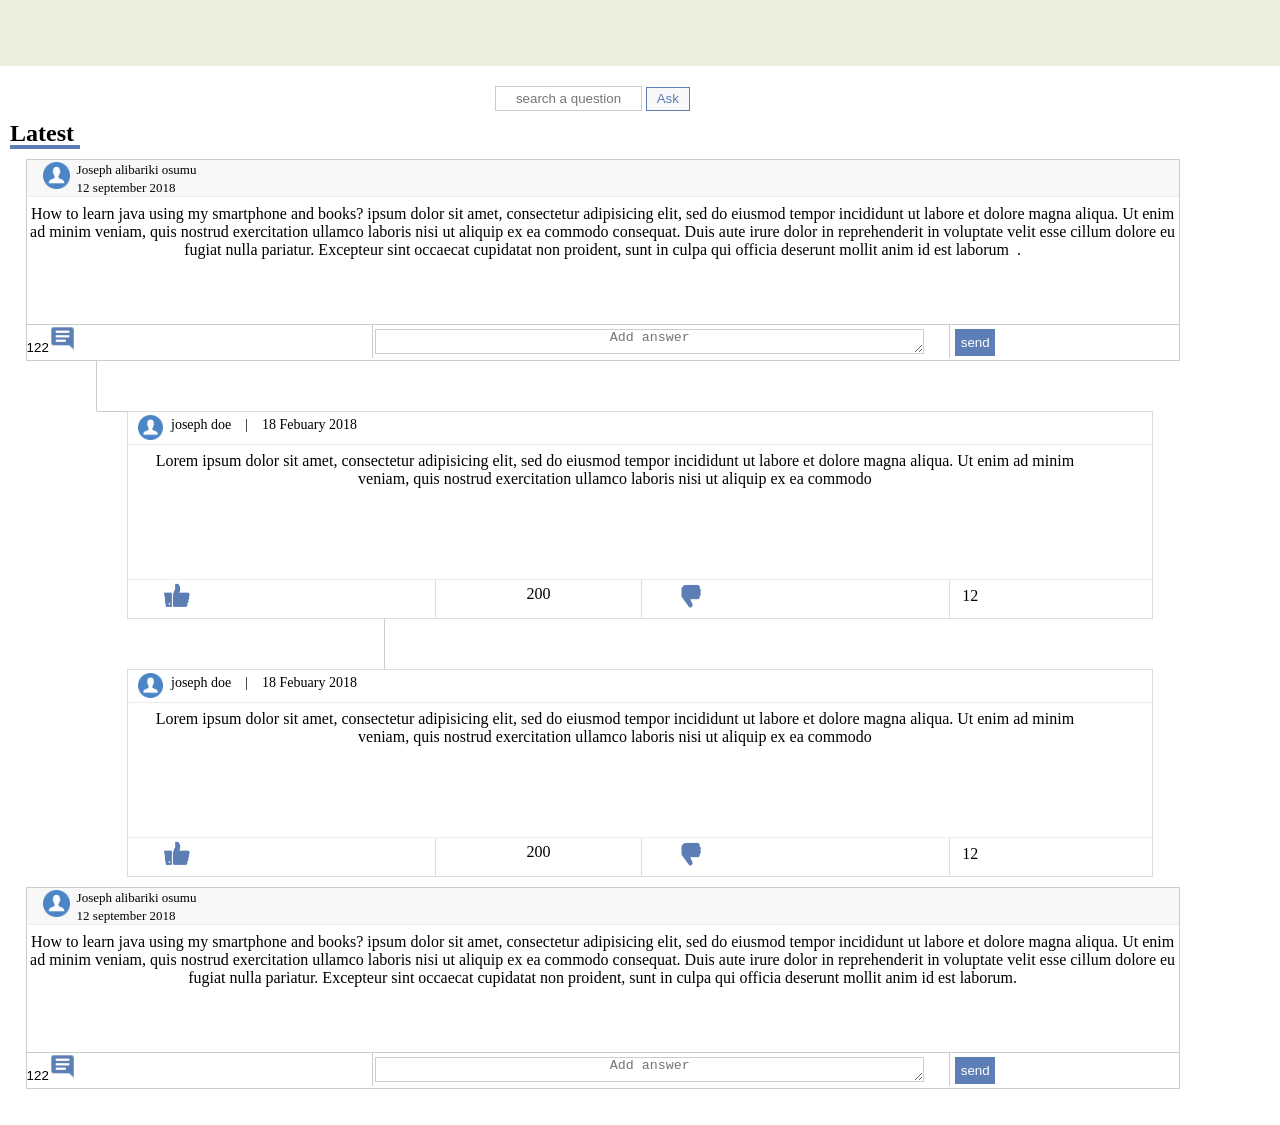
<file: ask.html>
<!DOCTYPE html>
<html>
<head>
	<title>www.afram.com/ask-page</title>
	<link rel="stylesheet" type="text/css" href="ask-style.css">
</head>
<body>
	<nav></nav>

<!-- "main-ask"  is the main div of the whole page that everything will go inside this div box-->

<div id="main-ask">

	 <!--this is the search form-->
        <div id="search-form">
        	<form>
               <input type="text" name="search-item" placeholder="search a question">
                <button type="submit">Ask</button>
        	</form>
        	
        </div><!-- search form ends here-->

     <div id="latest"><h2>Latest</h2></div> 
     
   <!-- below is the question main box(div) which is going to have the question, user icon and time the question was asked -->

 <div id="main-question-box">
   	<div class="top-bar"><!-- this contains user and question info-->
   		<div class="user-icon"><img src="img/user3.png"></div>
   		<div class="question-info"><p>Joseph alibariki osumu</p><p>12 september 2018</p></div>

   	</div><!-- top bar ends here-->
   	<div id="actual-question">
   		<p>How to learn java using my smartphone and books?
   			 ipsum dolor sit amet, consectetur adipisicing elit, sed do eiusmod
   			tempor incididunt ut labore et dolore magna aliqua. Ut enim ad minim veniam,
   			quis nostrud exercitation ullamco laboris nisi ut aliquip ex ea commodo
   			consequat. Duis aute irure dolor in reprehenderit in voluptate velit esse
   			cillum dolore eu fugiat nulla pariatur. Excepteur sint occaecat cupidatat non
   			proident, sunt in culpa qui officia deserunt mollit anim id est laborum
<!-- this hidden input contains question ID which is going to be used for jquery when fetching the related replies-->
<input id="more" type="text" name="">
   		.</p>
   	</div><!-- actual question ends here-->

   	<div id="bottom-bar"><!-- this have like button,reply form-->
   		<div id="comment-button">
   			<form>

   				<button>122<img src="img/comment.png" width="27" height="27"></button>
   			</form> 
   		</div><!-- comment-button ends here-->
   		
   		<div id="add-answer">
   			<form method="" action="extra.php">
   				<textarea placeholder="Add answer"></textarea>

   		</div><!-- add answer form ends here-->
   		<div id="send-button">
   			<button type="submit" name="
   			">send</button>
   		</div>

   	</form>
   		
   	</div><!-- bottom bar ends here-->
</div><!-- question box ends here-->

<div id="reply-line"><!-- this shows the connection btn question and answers-->
 <div id="little"></div>
	
</div><!-- REPLY LINE ENDS HERER-->

<!-- this is answers down replies boxes -->
     
     <div id="answer-box">
     	<div class="answer-top-bar">
     		<div class="user-icon"><img src="img/user3.png"></div>
     		<div class="user-name"><p>joseph doe&emsp;|&emsp;18 Febuary 2018</p></div>
     		
     	</div><!-- answerTopBar Ends-->

     	   <div id="actual-reply">
     	   	<p>Lorem ipsum dolor sit amet, consectetur adipisicing elit, sed do eiusmod
     	   	tempor incididunt ut labore et dolore magna aliqua. Ut enim ad minim veniam,
     	   	quis nostrud exercitation ullamco laboris nisi ut aliquip ex ea commodo
     	   	</p>
     	   	
     	   </div><!--actual reply div ends here-->

    <div class="answer-bottom-bar">
    
    	<div class="like">
    		<form>
    			<input type="text" name="commentiID">
    		<button><img src="img/like1.png"></button>
    	</div><!--likeENDSHERE-->
    	<div class="number"><p>200</p></div>
    	
    	<div class="dislike">
    		<form>
    			<input type="text" name="commentiID">
    		<button><img src="img/dislike.png"></button>
    	</div>
    	<div id="number2"><p>12</p></div>
    	
    </div> <!-- answerBOTTOMBar Ends-->   
     	
     </div><!-- answerBox ends here-->

      <!-- this is just a line to show connection btn answers-->
     <div id="line2"></div>

     <div id="answer-box">
     	<div class="answer-top-bar">
     		<div class="user-icon"><img src="img/user3.png"></div>
     		<div class="user-name"><p>joseph doe&emsp;|&emsp;18 Febuary 2018</p></div>
     		
     	</div><!-- answerTopBar Ends-->

     	   <div id="actual-reply">
     	   	<p>Lorem ipsum dolor sit amet, consectetur adipisicing elit, sed do eiusmod
     	   	tempor incididunt ut labore et dolore magna aliqua. Ut enim ad minim veniam,
     	   	quis nostrud exercitation ullamco laboris nisi ut aliquip ex ea commodo
     	   	</p>
     	   	
     	   </div><!--actual reply div ends here-->

    <div class="answer-bottom-bar">
    
    	<div class="like">
    		<form>
    			<input type="text" name="commentiID">
    		<button><img src="img/like1.png"></button>
    	</div><!--likeENDSHERE-->
    	<div class="number"><p>200</p></div>
    	
    	<div class="dislike">
    		<form>
    			<input type="text" name="commentiID">
    		<button><img src="img/dislike.png"></button>
    	</div>
    	<div id="number2"><p>12</p></div>
    	
    </div> <!-- answerBOTTOMBar Ends-->   
     	
     </div><!-- answerBox ends here-->

    

     <div id="main-question-box">
   	<div class="top-bar"><!-- this contains user and question info-->
   		<div class="user-icon"><img src="img/user3.png"></div>
   		<div class="question-info"><p>Joseph alibariki osumu</p><p>12 september 2018</p></div>

   	</div><!-- top bar ends here-->
   	<div id="actual-question">
   		<p>How to learn java using my smartphone and books?
   			 ipsum dolor sit amet, consectetur adipisicing elit, sed do eiusmod
   			tempor incididunt ut labore et dolore magna aliqua. Ut enim ad minim veniam,
   			quis nostrud exercitation ullamco laboris nisi ut aliquip ex ea commodo
   			consequat. Duis aute irure dolor in reprehenderit in voluptate velit esse
   			cillum dolore eu fugiat nulla pariatur. Excepteur sint occaecat cupidatat non
   			proident, sunt in culpa qui officia deserunt mollit anim id est laborum.</p>
   	</div><!-- actual question ends here-->

   	<div id="bottom-bar"><!-- this have like button,reply form-->
   		<div id="comment-button">
   			<form>
   				<button>122<img src="img/comment.png" width="27" height="27"></button>
   			</form> 
   		</div><!-- comment-button ends here-->
   		
   		<div id="add-answer">
   			<form method="" action="extra.php">
   				<textarea placeholder="Add answer"></textarea>

   		</div><!-- add answer form ends here-->
   		<div id="send-button">
   			<button type="submit" name="
   			">send</button>
   		</div>

   	</form>
   		
   	</div><!-- bottom bar ends here-->
</div><!-- question box ends here-->
<br><br>


	

	
</div><!-- main-ask div ends here-->



</body>
</html>
</file>
<file: ask-style.css>
*{
	margin: 0;
	padding:0;
}
nav{
	width: 100%;
	height: 66px;
	background-color: #eed;
}

#main-ask{
	width: 100%;
	height:auto;
}

 #search-form{
 	 width:290px;
 	 height:24px;
 	 background-color:#fff;
 	 margin:0 auto;
 	 margin-top: 20px;
 }

 #search-form input[type="text"]{
 	width: 50%;
 	height: 23px;
 	border:1px solid #ccc;
 	outline-color: #5c7eb4;
 	text-align: center;
 	color: #444;
 }

  #search-form button{
 	width: 15%;
 	height:24px;
 	border:1px solid #5c7eb4;
 	background-color: #f8f8f8;
 	color: #5c7eb4;

 }

   #search-form button:hover{
    background-color:#5c7eb4;
 	color: #fff;

 }
 #latest{
 	 width:70px;
 	 height:25px;
 	 border-bottom: 4px solid #5c7eb4;
 	 margin-top: 10px;
 	 margin-left: 10px;
 }
 #latest h1{
 	font-size: 18px;
 	color: #444;
 	font-family: arial;

 }
 #main-question-box{
 	 width:90%;
 	 height:200px;
 	 margin-left: 2%;
 	 margin-top:10px;
 	 border:1px solid #ccc;
 }
  #main-question-box .top-bar{
  	width: 100%;
  	height: 36px;
  	background-color: #f8f8f8;
  	border-bottom: 1px solid #eee;
 	
 }
 .top-bar{
 	display: inline-flex;
 }
 .top-bar .user-icon img{
 	width:27px;
 	height: 27px;
 	margin-top: 2px;
 	margin-left: 16px;

 }
 .top-bar .question-info p{
 	font-size:13px;
 	padding-left: 7px;
 	padding-top: 2px;

 }
 #actual-question{
 	width: 100%;
 	height:110px;
 	overflow-y: auto;
 	background-color: #fff;
 }

  #actual-question p{
     font-size:16px;
     padding-top:8px;
     text-align: center;
     padding-bottom: 2px;
     padding-left: 3px;
 	padding-right: 3px;
 }
 #main-question-box #bottom-bar{
  	width: 100%;
  	height: 34px;
  	background-color: #fff;
  	border-bottom:0px;
  	border-top: 1px solid #ccc;
  	border-right: 0px;
  	border-left: 0px;
  	margin-top:17px;
 	
 }
 #bottom-bar{
 	 display:inline-flex;
 }

 #bottom-bar #comment-button{
 	width: 30%;
 	height: 33px;
 	border-right: 1px solid #ccc;
 }
      #comment-button button{
      	    border:0px;
      	    background-color: #fff;
      	    height: 20px;
      }


 #bottom-bar #add-answer{
 	width:50%;
 	height: 33px;
 	border-right: 1px solid #ccc;
 	
 }
   #add-answer textarea{
 	 width:95%;
 	 margin-left: 2%;
 	 height: 23px;
 	 margin-top:4px;
 	 margin-left: 2px;
 	 border:1px solid #ccc;
 	 outline-color: #5c7eb4;
 	 text-align: center;
 	 color: #444;
 	 outline-style: 2px solid;
 	 outline-color: #ccc;
   }
      
 #add-answer button{
     width: 50px;
     height: 20px;
     margin-top: -10px;

     }
#send-button{
	width:10%;
	height:31px;

}
  #send-button button{
  	  width:40px;
  	  height: 27px; 
  	 margin-left:5px;
  	 margin-top: 4px;
  	 border:0px;
  	 background-color: #5c7eb4;
  	 color: #fff;
  }
  #send-button button:hover{
        background-color: #fff;
  	    color: #5c7eb4;
  	    border:1px solid #5c7eb4;
  }

  #reply-line{
  	   width:85%;
  	   height: 50px;
  	   border-left: 1px solid #ccc;
  	   border-top: 0px;
  	   border-bottom: 0px solid #ccc;
  	   border-right:0px solid #ccc;
  	   margin:0 auto;
          }
#little{
	width:40px;
	height: 10px;
	background-color: #444;
	padding-top: 40px;
	margin-left: 0px;
	border-bottom: 1px solid #ccc;
	background-color: #fff;
}
#answer-box{
	 width:80%;
	 height: 206px;
	 margin:0 auto;
	 border:1px solid #ddd;
	 background-color: #fff;
}
#answer-box .answer-top-bar{
	width: 100%;
	height: 32px;
	background-color: #fff;
	border-bottom: 1px solid #eee;
	display: inline-flex;
}
.answer-top-bar .user-icon img{
	width: 25px;
	height: 25px;
	margin-left:10px;
	margin-top:3px;
}
.answer-top-bar .user-name p{
	padding-left: 8px;
	padding-top: 5px;
	text-align: center;
	font-size: 14px;
}
#answer-box #actual-reply{
	 width: 95%;
	 height:140px;
	 overflow-y: auto; 
}
#answer-box #actual-reply p{
	 font-size: 16px;
	 text-align: center;
	 padding-left: 4px;
	 padding-top: 7px;
	 padding-right: 3px;
}
#answer-box .answer-bottom-bar{
	width: 100%;
	height: 32px;
	background-color: #fff;
	border-top: 1px solid #eee;
	display: inline-flex;
	margin-top: -6px;
}
 .answer-bottom-bar .like{
	width: 30%;
	height: 32px;
	background-color: #fff;
	border-right: 0px solid #ddd;

}
 .answer-bottom-bar .dislike{
	width:30%;
	height: 38px;
	background-color: #fff;
	border-right: 1px solid #ddd;

}
 .answer-bottom-bar .number{
	width:20%;
	height: 38px;
	background-color: #fff;
	border-right: 1px solid #ddd;
	border-left: 1px solid #ddd;

}
.number p{
	padding-top:5px;
	text-align: center;
	font-size: 16px;
}
#number2 p{
	padding-top:5px;
	text-align: center;
	font-size: 16px;
	padding-top:7px;
	padding-left: 12px;
}
.answer-bottom-bar img{
	width:28px;
	height: 28px;
	margin-left: 20px;
	margin-top: 0px;
}
.answer-bottom-bar button{
	width:50px;
	height: 30px;
	margin-left: 10px;
	margin-top: 2px;
	border:0px;
	background-color: #fff;
	outline-color:#fff;
}
.answer-bottom-bar .like  input[type="text"]{
	width:0px;
	height: 0px;
	font-size: 0px;
	border:0px solid red;
}
.answer-bottom-bar .dislike  input[type="text"]{
	width:0px;
	height: 0px;
	font-size: 0px;
	border:0px solid red;
}

#line2{
	width:1px;
	height: 50px;
	background-color: #ccc;
	margin-left:30%;
}
#more{
	width: 0px;
	height: 0px;
	border:#333;
}
</file>
